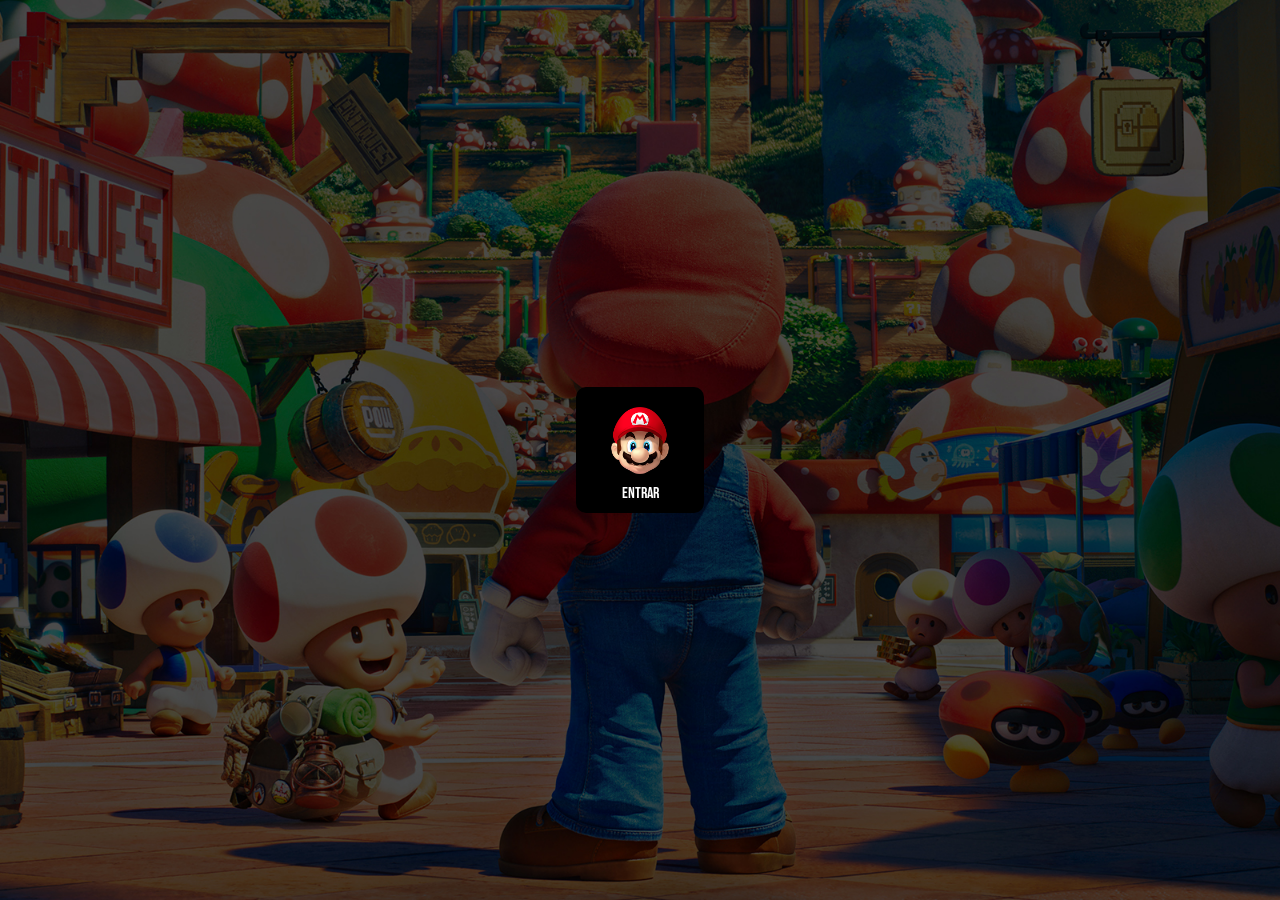
<file: mario/index.html>
<!DOCTYPE html>
<html lang="pt-br">

<head>
    <meta charset="UTF-8">
    <meta http-equiv="X-UA-Compatible" content="IE=edge">
    <meta name="viewport" content="width=device-width, initial-scale=1.0">
    <link rel="preconnect" href="https://fonts.googleapis.com">
    <link rel="preconnect" href="https://fonts.gstatic.com" crossorigin>
    <link
        href="https://fonts.googleapis.com/css2?family=Bebas+Neue&family=Cookie&family=Poppins:wght@300;400;500;600;700&display=swap"
        rel="stylesheet">
    <link rel="stylesheet" href="estilo_index.css">
    <link rel="icon" href="mario_icon.png">
    <title>Super Mario</title>
</head>

<body>
    <div class="botao">
        <a href="pagina01.html"> <img src="mario_icon.png">ENTRAR</a>
    </div>
</body>

</html>
</file>
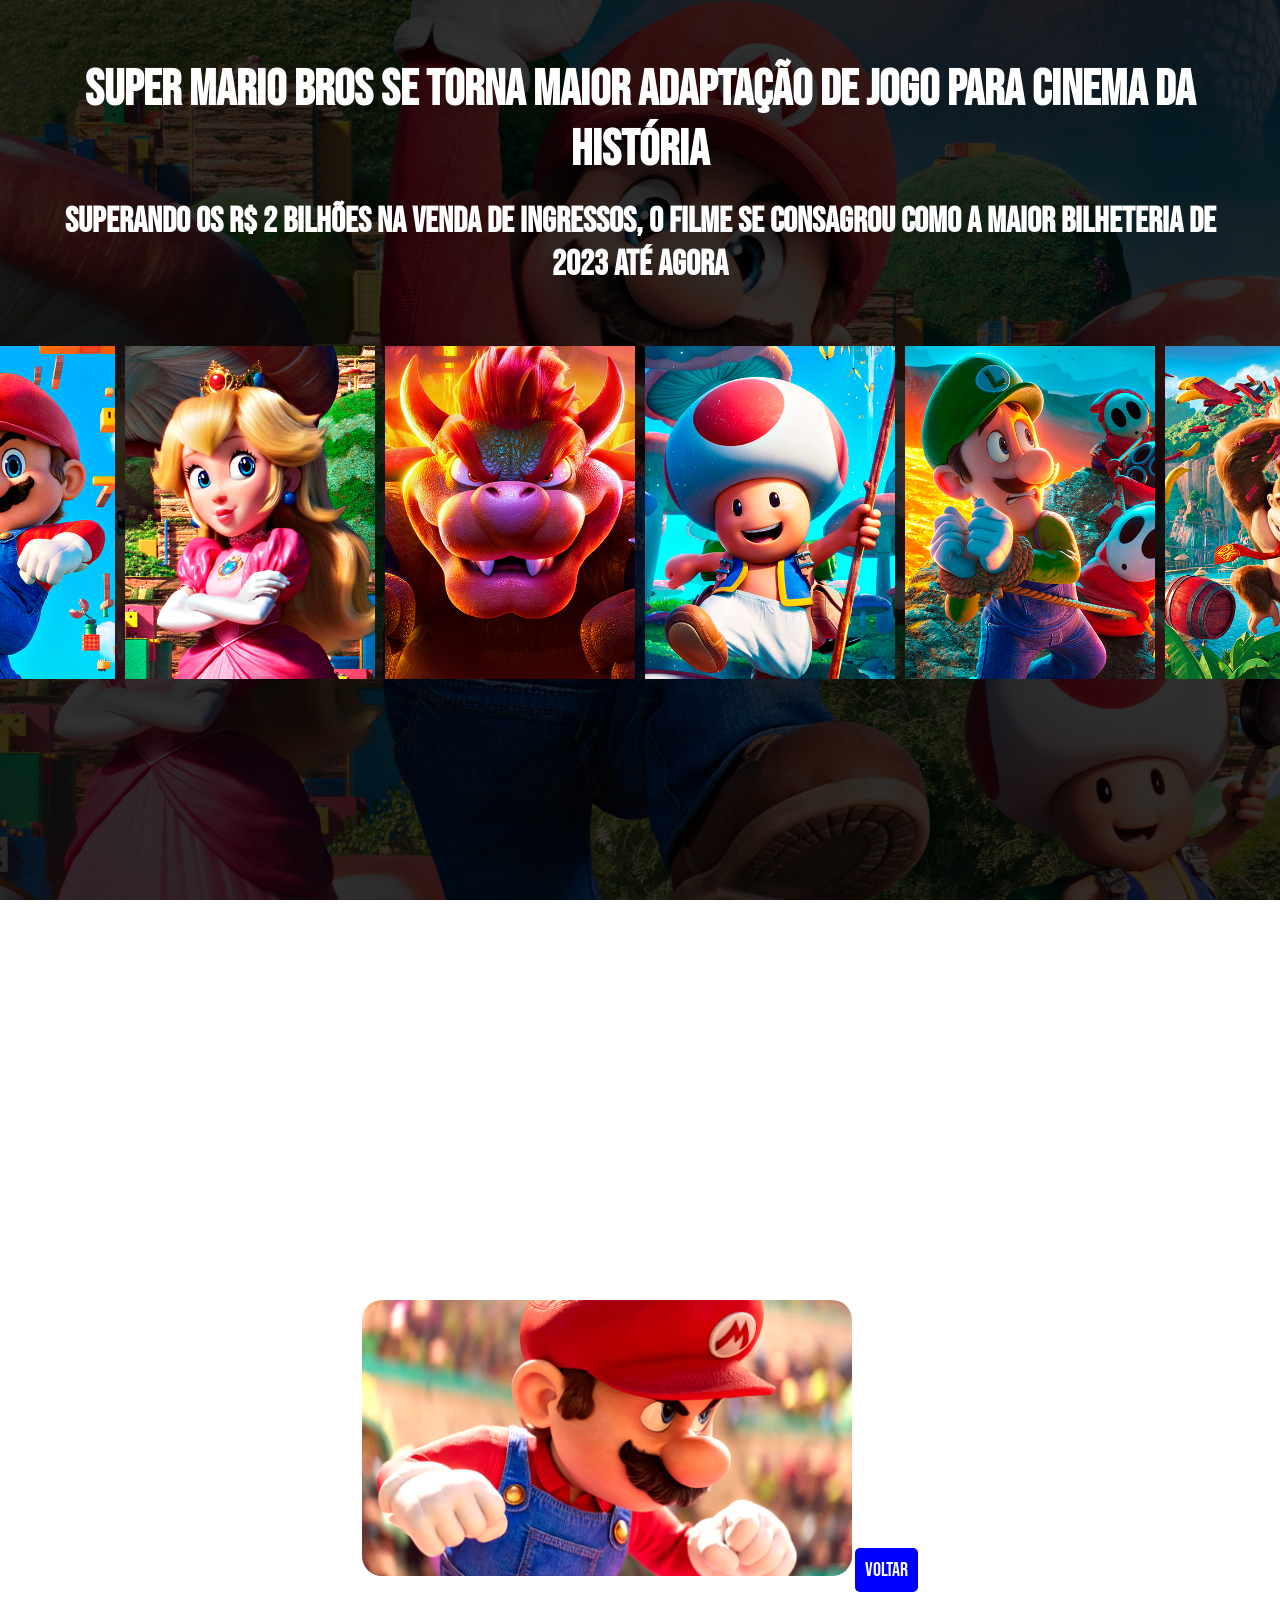
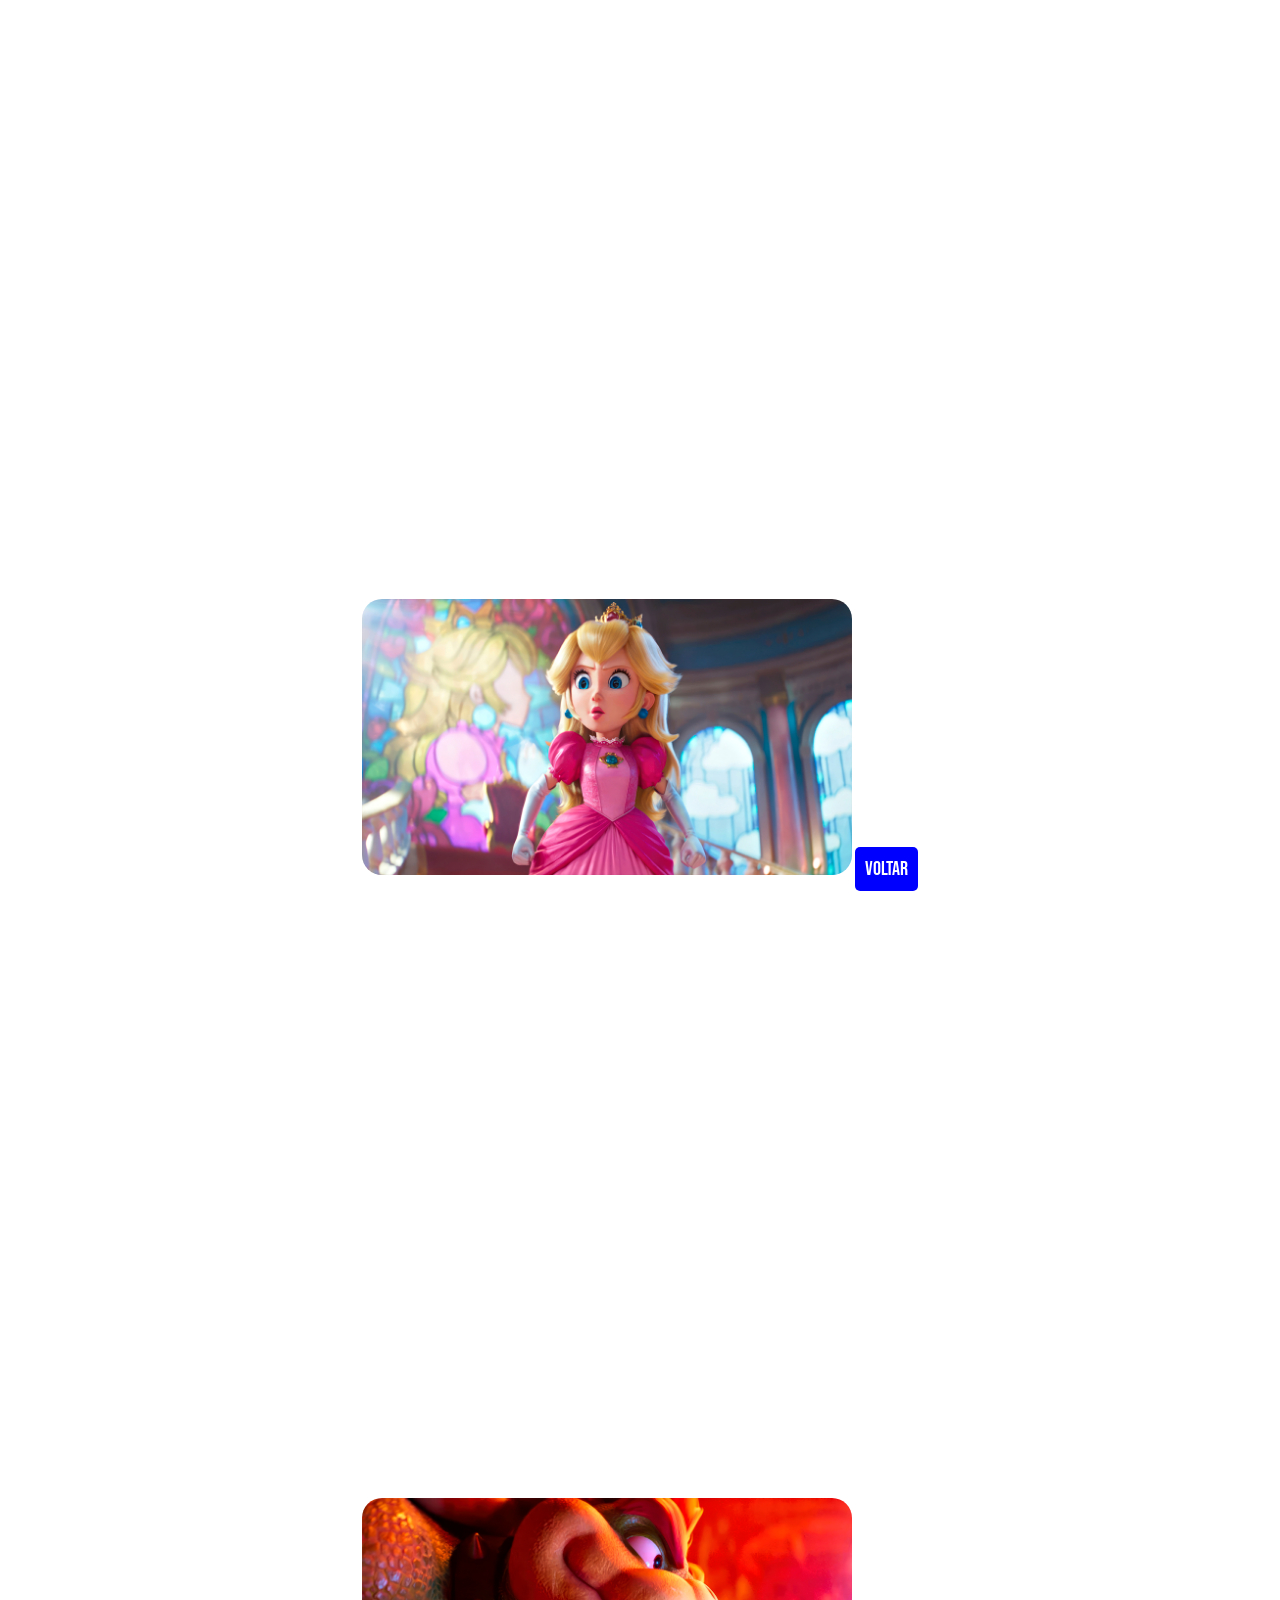
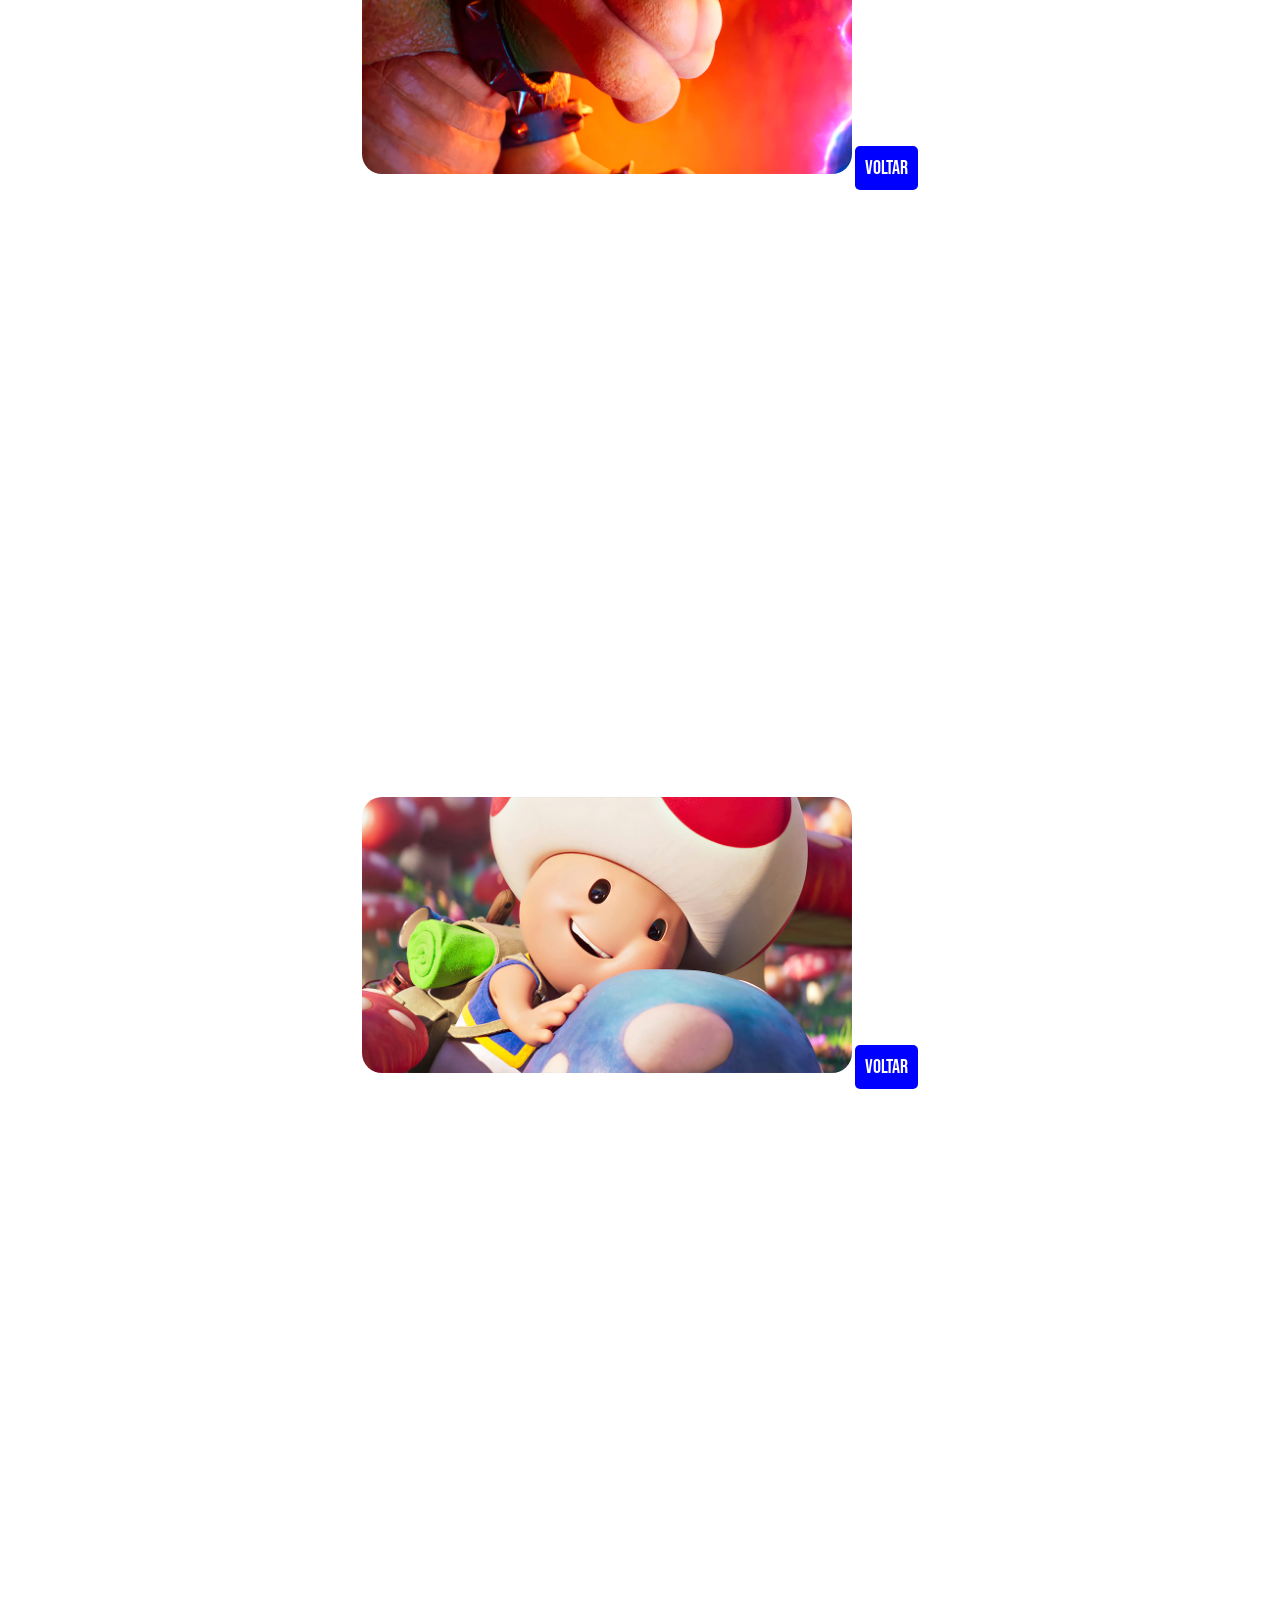
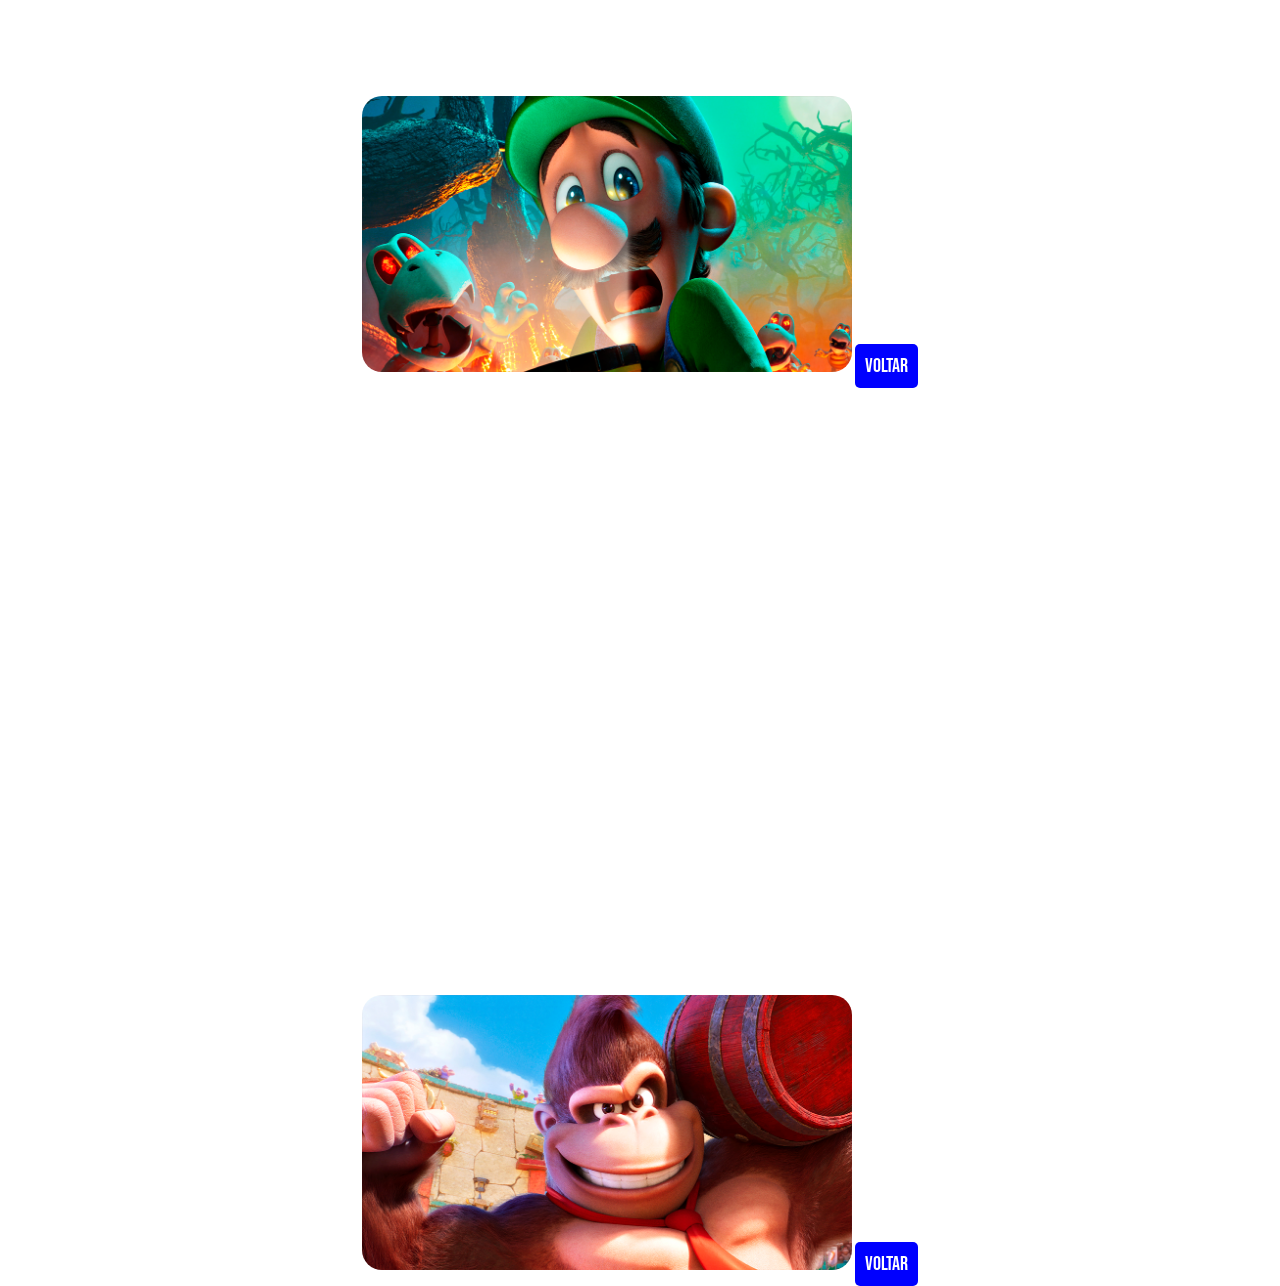
<file: mario/pagina01.html>
<!DOCTYPE html>
<html lang="pt-br">

<head>
    <meta charset="UTF-8">
    <meta http-equiv="X-UA-Compatible" content="IE=edge">
    <meta name="viewport" content="width=device-width, initial-scale=1.0">
    <link rel="preconnect" href="https://fonts.googleapis.com">
    <link rel="preconnect" href="https://fonts.gstatic.com" crossorigin>
    <link
        href="https://fonts.googleapis.com/css2?family=Bebas+Neue&family=Cookie&family=Poppins:wght@300;400;500;600;700&display=swap"
        rel="stylesheet">
    <link rel="stylesheet" href="estilo_pag_01.css">
    <link rel="icon" href="mario_icon.png">
    <title>Super Mario</title>
</head>

<body>
    <div class="container" id="principal">
        <h1>Super Mario Bros se torna maior adaptação de jogo para cinema da história</h1>
        <h2>Superando os R$ 2 bilhões na venda de ingressos, o filme se consagrou como a maior bilheteria de 2023 até
            agora</h2>
    </div>

    <div class="imagens">
        <div><a href="#mario"> <img src="mario.jpg" alt=""></a></div>
        <div><a href="#peach"><img src="peach.jpg" alt=""></a></div>
        <div><a href="#browser"><img src="browser.jpg" alt=""></a></div>
        <div><a href="#toad"><img src="toad.jpg" alt=""></a></div>
        <div><a href="#luigi"><img src="luigi.jpg" alt=""></a></div>
        <div><a href="#donkey"><img src="donkey.jpg" alt=""></a></div>
    </div>

    <div class="persona" id="mario">
        <h1>SUPER MÁRIO BROS</h1>
        <P>Lorem ipsum dolor sit amet consectetur adipisicing elit. Fuga commodi suscipit natus non repudiandae
            reprehenderit adipisci impedit iste consequuntur, nihil unde ad, nobis explicabo delectus, et sequi magnam
            dolores. Eaque dignissimos placeat dolorem corrupti nostrum impedit autem aspernatur debitis odio quia
            fugiat perferendis ad maxime, dolor delectus laudantium eius repellat suscipit. Cupiditate eius animi
            molestiae nemo laborum eligendi tempora perferendis rem vel sit incidunt, quasi minima nulla sapiente odio
            nisi delectus, explicabo praesentium rerum voluptate mollitia dicta quo tenetur? Sed consequatur neque
            beatae tenetur dolores nam explicabo, quod eveniet a et, assumenda ut, saepe velit repellendus quis harum
            doloribus fugit.</P>
            <img src="mario_2.jpg" alt="">
            <a href="#principal">VOLTAR</a>
    </div>


    <div class="persona" id="peach">
        <h1>PRINCESA PEACH</h1>
        <P>Lorem ipsum dolor sit amet consectetur adipisicing elit. Fuga commodi suscipit natus non repudiandae
            reprehenderit adipisci impedit iste consequuntur, nihil unde ad, nobis explicabo delectus, et sequi magnam
            dolores. Eaque dignissimos placeat dolorem corrupti nostrum impedit autem aspernatur debitis odio quia
            fugiat perferendis ad maxime, dolor delectus laudantium eius repellat suscipit. Cupiditate eius animi
            molestiae nemo laborum eligendi tempora perferendis rem vel sit incidunt, quasi minima nulla sapiente odio
            nisi delectus, explicabo praesentium rerum voluptate mollitia dicta quo tenetur? Sed consequatur neque
            beatae tenetur dolores nam explicabo, quod eveniet a et, assumenda ut, saepe velit repellendus quis harum
            doloribus fugit.</P>
            <img src="peach_2.jpg" alt="">
        <a href="#principal">VOLTAR</a>
    </div>

    <div class="persona" id="browser">
        <h1>BROWSER</h1>
        <P>Lorem ipsum dolor sit amet consectetur adipisicing elit. Fuga commodi suscipit natus non repudiandae
            reprehenderit adipisci impedit iste consequuntur, nihil unde ad, nobis explicabo delectus, et sequi magnam
            dolores. Eaque dignissimos placeat dolorem corrupti nostrum impedit autem aspernatur debitis odio quia
            fugiat perferendis ad maxime, dolor delectus laudantium eius repellat suscipit. Cupiditate eius animi
            molestiae nemo laborum eligendi tempora perferendis rem vel sit incidunt, quasi minima nulla sapiente odio
            nisi delectus, explicabo praesentium rerum voluptate mollitia dicta quo tenetur? Sed consequatur neque
            beatae tenetur dolores nam explicabo, quod eveniet a et, assumenda ut, saepe velit repellendus quis harum
            doloribus fugit.</P>
            <img src="browser_2.jpg" alt="">
        <a href="#principal">VOLTAR</a>
    </div>

    <div class="persona" id="toad">
        <h1>TOAD</h1>
        <P>Lorem ipsum dolor sit amet consectetur adipisicing elit. Fuga commodi suscipit natus non repudiandae
            reprehenderit adipisci impedit iste consequuntur, nihil unde ad, nobis explicabo delectus, et sequi magnam
            dolores. Eaque dignissimos placeat dolorem corrupti nostrum impedit autem aspernatur debitis odio quia
            fugiat perferendis ad maxime, dolor delectus laudantium eius repellat suscipit. Cupiditate eius animi
            molestiae nemo laborum eligendi tempora perferendis rem vel sit incidunt, quasi minima nulla sapiente odio
            nisi delectus, explicabo praesentium rerum voluptate mollitia dicta quo tenetur? Sed consequatur neque
            beatae tenetur dolores nam explicabo, quod eveniet a et, assumenda ut, saepe velit repellendus quis harum
            doloribus fugit.</P>
            <img src="toad_2.jpg" alt="">
        <a href="#principal">VOLTAR</a>
    </div>

    <div class="persona" id="luigi">
        <h1>LUIGI</h1>
        <P>Lorem ipsum dolor sit amet consectetur adipisicing elit. Fuga commodi suscipit natus non repudiandae
            reprehenderit adipisci impedit iste consequuntur, nihil unde ad, nobis explicabo delectus, et sequi magnam
            dolores. Eaque dignissimos placeat dolorem corrupti nostrum impedit autem aspernatur debitis odio quia
            fugiat perferendis ad maxime, dolor delectus laudantium eius repellat suscipit. Cupiditate eius animi
            molestiae nemo laborum eligendi tempora perferendis rem vel sit incidunt, quasi minima nulla sapiente odio
            nisi delectus, explicabo praesentium rerum voluptate mollitia dicta quo tenetur? Sed consequatur neque
            beatae tenetur dolores nam explicabo, quod eveniet a et, assumenda ut, saepe velit repellendus quis harum
            doloribus fugit.</P>
            <img src="luigi_2.jpg" alt="">
        <a href="#principal">VOLTAR</a>
    </div>

    <div class="persona" id="donkey">
        <h1>DONKEY KONG</h1>
        <P>Lorem ipsum dolor sit amet consectetur adipisicing elit. Fuga commodi suscipit natus non repudiandae
            reprehenderit adipisci impedit iste consequuntur, nihil unde ad, nobis explicabo delectus, et sequi
            magnam
            dolores. Eaque dignissimos placeat dolorem corrupti nostrum impedit autem aspernatur debitis odio quia
            fugiat perferendis ad maxime, dolor delectus laudantium eius repellat suscipit. Cupiditate eius animi
            molestiae nemo laborum eligendi tempora perferendis rem vel sit incidunt, quasi minima nulla sapiente
            odio
            nisi delectus, explicabo praesentium rerum voluptate mollitia dicta quo tenetur? Sed consequatur neque
            beatae tenetur dolores nam explicabo, quod eveniet a et, assumenda ut, saepe velit repellendus quis
            harum
            doloribus fugit.</P>
            <img src="donkey_2.jpg" alt="">
        <a href="#principal">VOLTAR</a>
    </div>


</body>

</html>
</file>
<file: mario/estilo_index.css>
* {
    padding: 0;
    margin: 0;
    box-sizing: border-box;
}

body {
    background-image: url(abertura.jpg);
    width: 100vw;
    height: 100vh;
    background-position: center;
    background-size: cover;
    display: flex;
    justify-content: center;
    align-items: center;
}

.botao {
    display: flex;
    justify-content: center;
    align-items: center;
    width: 10%;
    background-color: black;
    border-radius: 10px;
}

.botao a {
    text-decoration: none;
    color: white;
    font-size: 16px;
    font-family: 'Bebas Neue', cursive;
    text-align: center;
    padding: 10px;
    }

.botao img {
    display: flex;
    justify-content: center;
    align-items: center;
    margin-left: auto;
    margin-right: auto;
    width: 80%;
    padding: 10px;
}

.botao:hover {
    display: flex;
    justify-content: center;
    align-items: center;
    width: 12%;
    text-align: center;
    background-color: black;
    border-radius: 10px;
    box-shadow: 2px 2px 10px #000000;
}
</file>
<file: mario/estilo_pag_01.css>
* {
    padding: 0;
    margin: 0;
    box-sizing: border-box;
}

body {
    background-image: url(pag_01_fundo.jpg);
    width: 100vw;
    height: 100vh;
    background-position: center;
    background-size: cover;
    background-attachment: fixed;
    margin-bottom: 200px;
}

.container {
    color: white;
    text-align: center;
    font-family: 'Bebas Neue', cursive;
    margin: 50px;
}

h1 {
    font-size: 50px;
    padding: 10px;
}

h2 {
    font-size: 35px;
    padding: 10px;
}

img {
    width: 250px;
}

img:hover {
    width: 280px;
}

.imagens {
    display: flex;
    justify-content: center;
    gap: 10px;
}

.persona {
    font-family: 'Bebas Neue', cursive;
    color: white;
    margin: 150px;
    text-align: center;
}

.persona h1 {
    margin-top: 300px;
    font-size: 50px;
    text-align: center;
}

.persona p {
    text-align: justify;
    font-size: 25px;
    font-family: 'Bebas Neue', cursive;
    color: white;
    margin: 10px;
}

.persona a {
    font-size: 20px;
    text-decoration: none;
    color: white;
    background-color: blue;
    border-radius: 5px;
    padding: 10px;
    text-align: center;
}

.persona img {
    width: 50%;
    border-radius: 20px;
}
</file>
